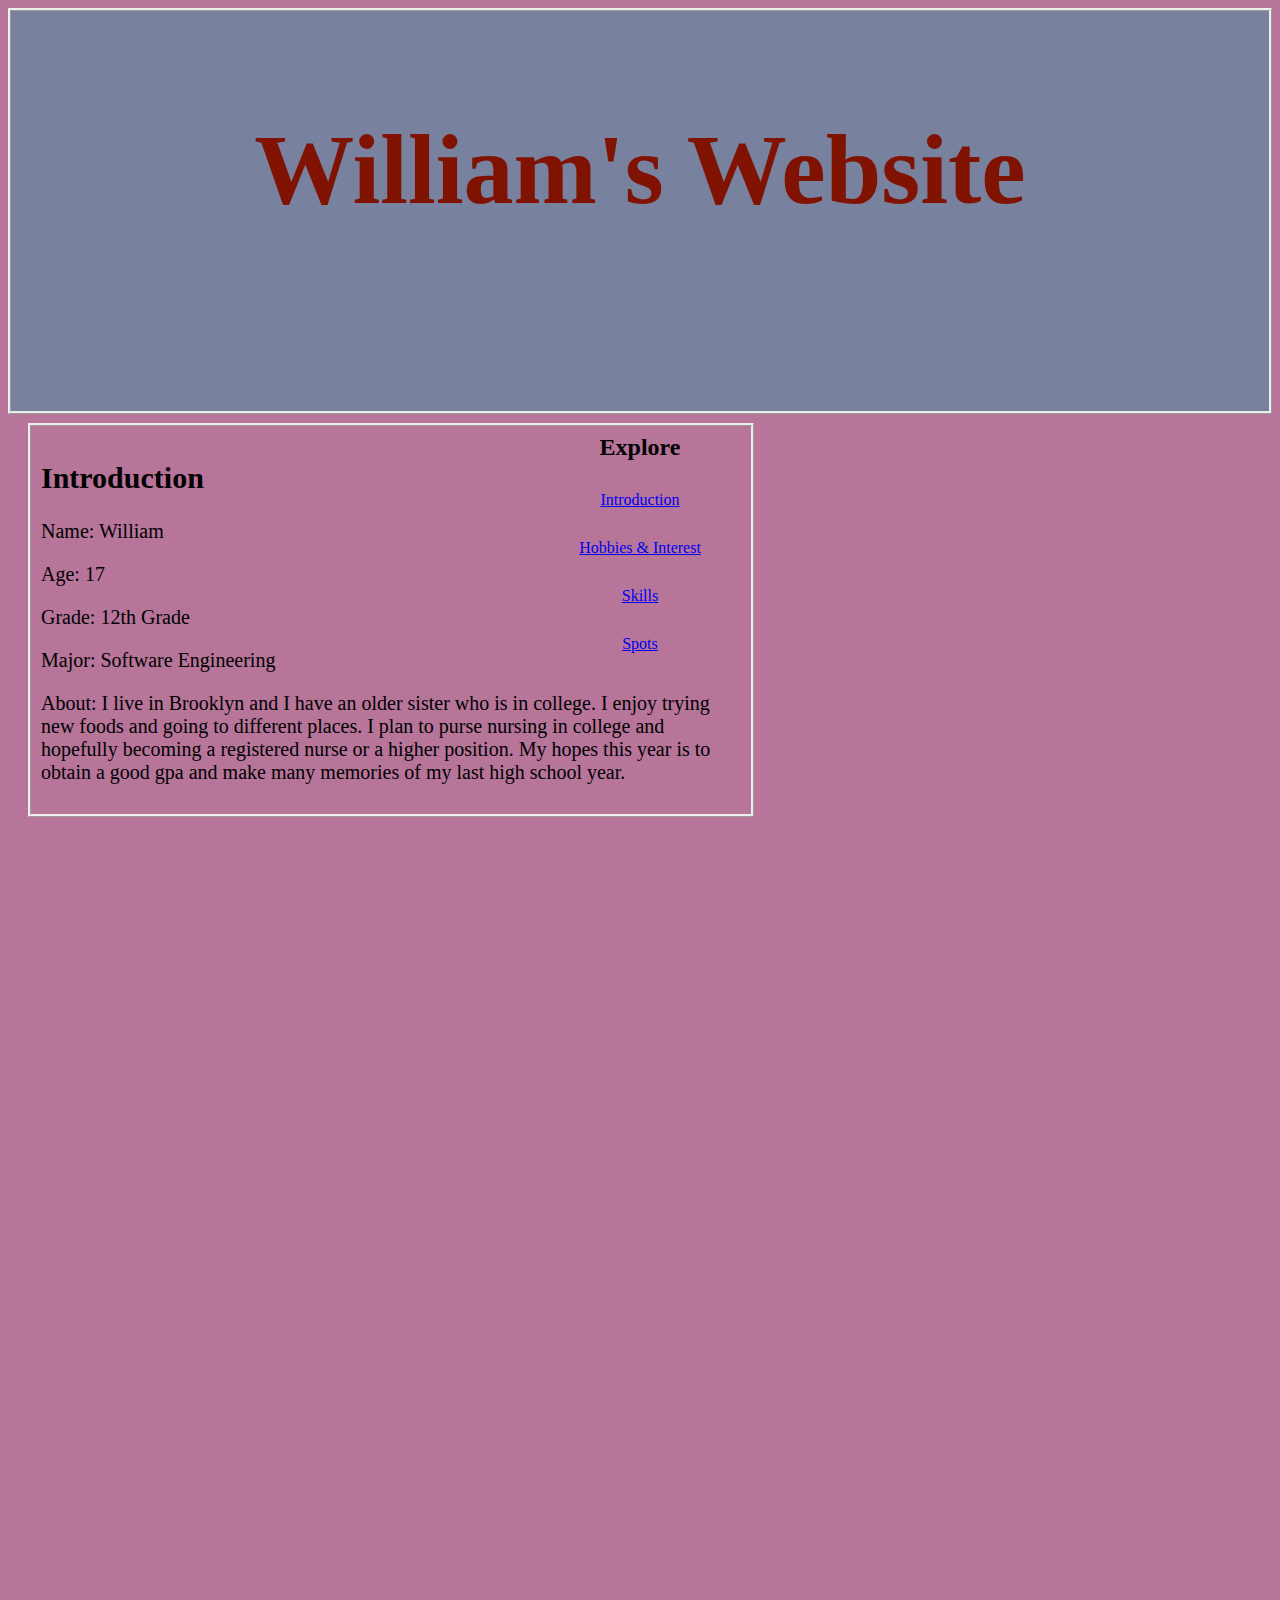
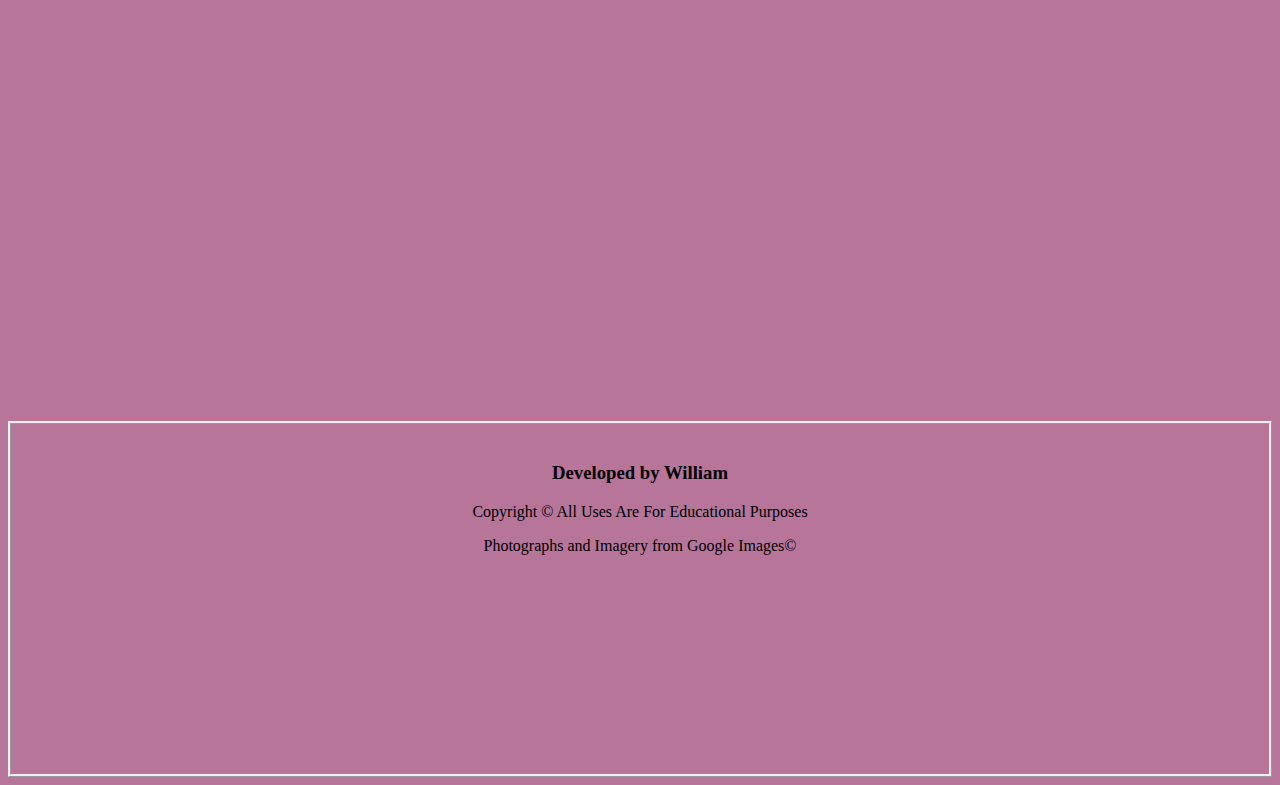
<file: index.html>
<!DOCTYPE html>
<html lang="en">
<head>
    <meta charset="UTF-8">
    <meta http-equiv="X-UA-Compatible" content="IE=edge">
    <meta name="viewport" content="width=device-width, initial-scale=1.0">
    <title>William's Website</title>
    <link rel="stylesheet" href="style.css">
</head>
<body>
    <header>
        <h1>William's Website</h1>
    </header>

    <!-- first page -->
    <main>
        <nav>
          <h2 id="explore-title"> Explore </h2>
          <p id="intro-explore"> <a href="index.html"> Introduction </a> </p>
          <p id="hob-explore"> <a href="favorites.html"> Hobbies & Interest </a> </p>
          <p id="skill-explore"> <a href="skills.html"> Skills </a> </p>
          <p id="spot-explore"> <a href="spots.html"> Spots </a> </p>
    
        </nav>
        <div class="main-text">
          <h2> Introduction </h2>
          <article>
            <p> Name: William </p>
            <p> Age: 17 </p>
            <p> Grade: 12th Grade</p>
            <p> Major: Software Engineering</p>
            <p> About: I live in Brooklyn and I have an older sister who is in college. I enjoy trying new foods and going to different places. I plan to purse nursing in college and hopefully becoming a registered nurse or a higher position. My hopes this year is to obtain a good gpa and make many memories of my last high school year. </p>
        </div>
        <img
          src="nurse.png"
          alt="nurse" class="nurse-image"></img>
        </article>
      </main>
      <!-- Footer -->
  <footer>
    <div class="copyright-info">
      <h3>Developed by William</h3>
      <p> Copyright &copy; All Uses Are For Educational Purposes</p>
      <p> Photographs and Imagery from Google Images&copy; </p>
  </footer>
</body>
</html>
</file>
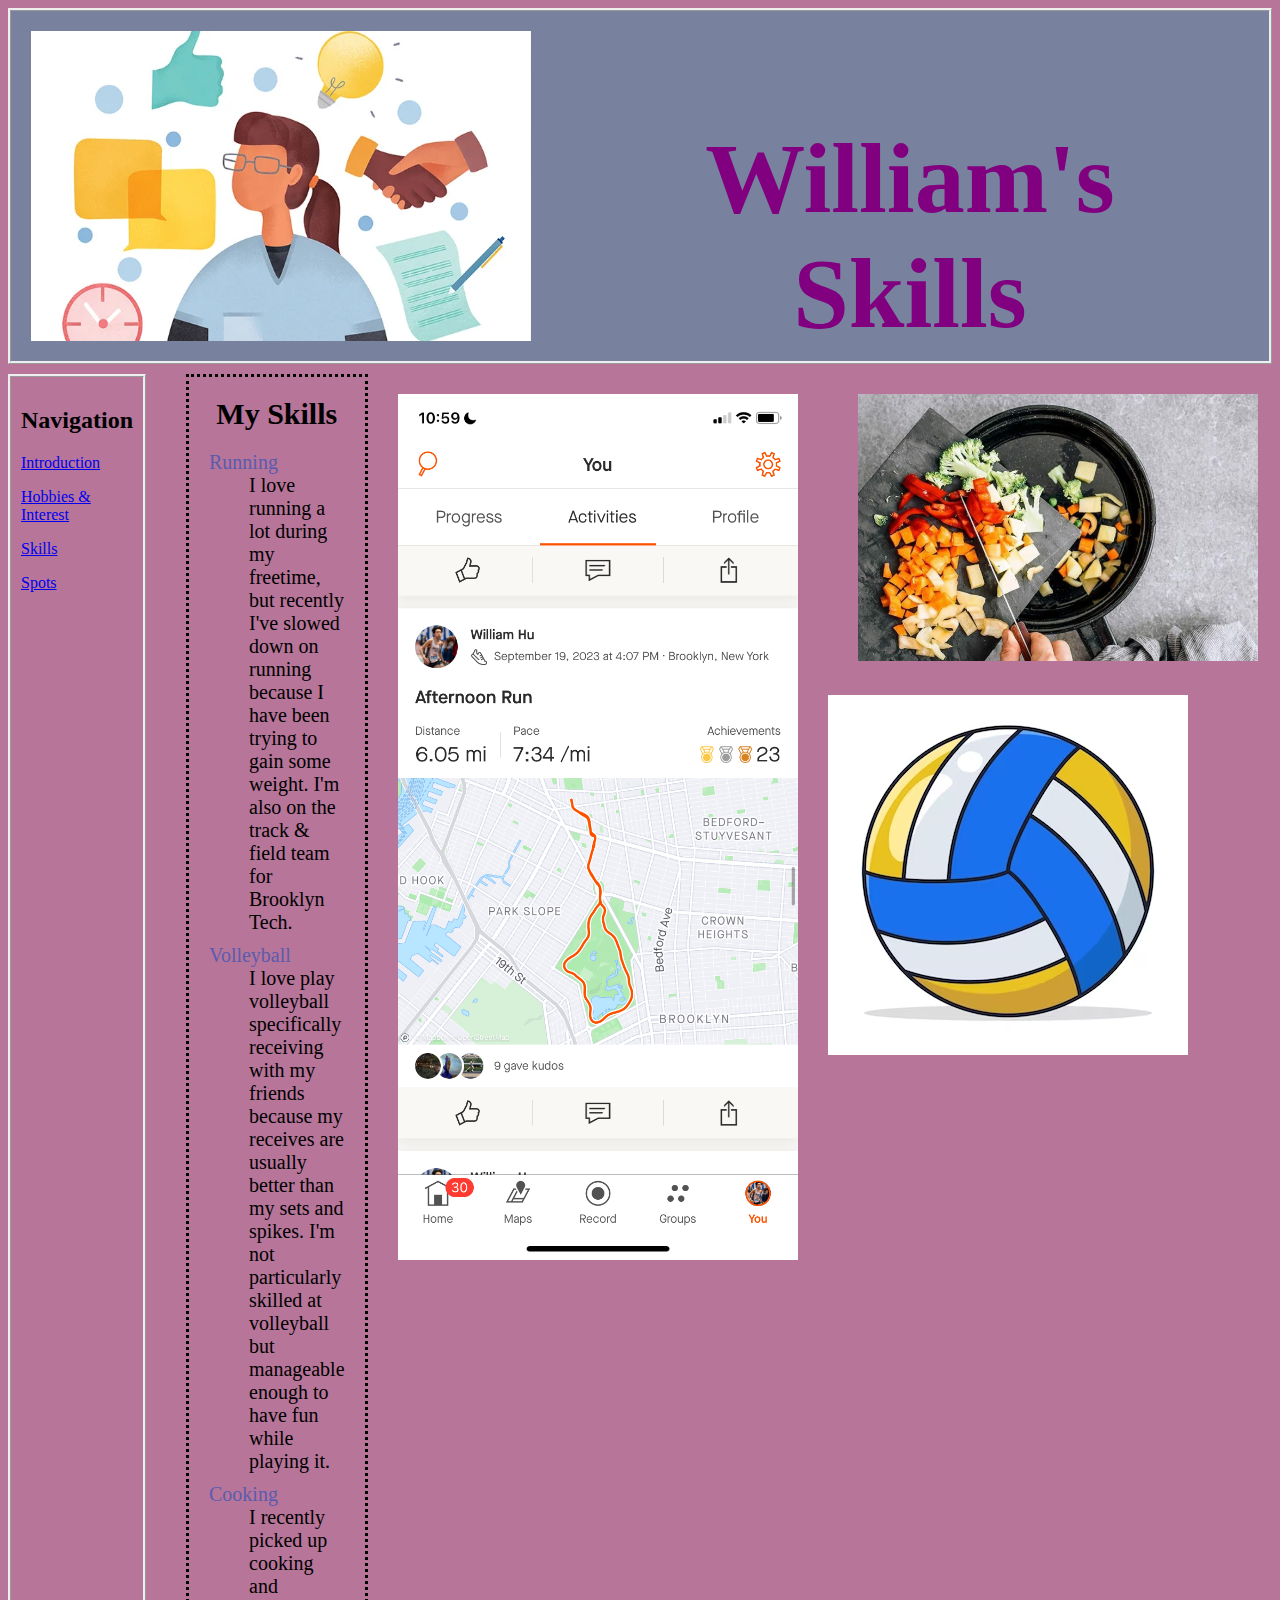
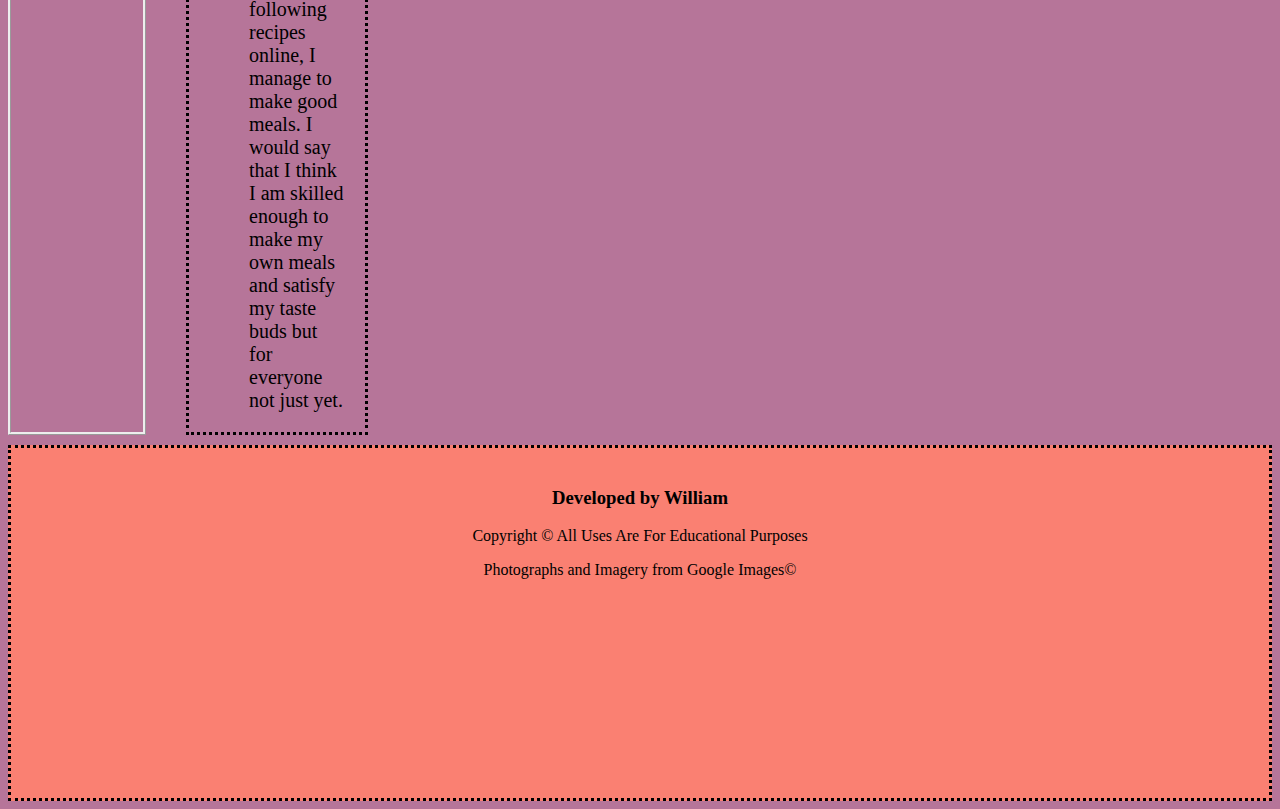
<file: skills.html>
<!DOCTYPE html>
<html lang="en">

<head>
  <meta charset="UTF-8">
  <meta http-equiv="X-UA-Compatible" content="IE=edge">
  <meta name="viewport" content="width=device-width, initial-scale=1.0">
  <title>Skills</title>
  <link rel="stylesheet" href="skill.css">
</head>

<body>
  <!-- Title section -->
  <header>
    <img src="soft-skills-feature.webp" alt="Skills Photo" class="skills-photo"> </img>
    <h1>
      William's Skills
    </h1>
  </header>

  <!-- Main -->
  <main>
    <nav>
      <h2 id="explore-title"> Navigation </h2>
      <p id="intro-explore"> <a href="index.html"> Introduction </a> </p>
      <p id="hob-explore"> <a href="favorites.html"> Hobbies & Interest </a> </p>
      <p id="skill-explore"> <a href="skills.html"> Skills </a> </p>
      <p id="spot-explore"> <a href="spots.html"> Spots </a> </p>
    </nav>

    <div class = "main-body-txt">
      <h3 id = "my-skills-txt"> My Skills </h3>
      <dl>
        <dt>Running</dt>
        <dd>I love running a lot during my freetime, but recently I've slowed down on running because I have been trying to gain some weight. I'm also on the track & field team for Brooklyn Tech.</dd>
        <dt>Volleyball</dt>
        <dd>I love play volleyball specifically receiving with my friends because my receives are usually better than my sets and spikes. I'm not particularly skilled at volleyball but manageable enough to have fun while playing it. </dd>
        <dt>Cooking</dt>
        <dd>I recently picked up cooking and following recipes online, I manage to make good meals. I would say that I think I am skilled enough to make my own meals and satisfy my taste buds but for everyone not just yet.</dd>
      </dl>
    </div>
    <div>
        <img src= "run.png.png" alt = "run pic" class = "run-pic"></img>
    </div>
    <div>
        <img src= "Cook-Without-Oil-Featured-Image-735x491.jpg" alt = "cook pic" class = "cook-pic"></img>
        <img src= "volleyball-sports-ball_78370-346.avif" alt = "volleyball pic" class = "volleyball-pic"></img>
    </div>
  </main>

  <!-- The bottom with contacts and copyright info -->
  <footer>

    <div class="copyright-info">
      <h3>Developed by William</h3>
      <p> Copyright &copy; All Uses Are For Educational Purposes</p>
      <p> Photographs and Imagery from Google Images&copy; </p>
  </footer>
</body>

</html>
</file>
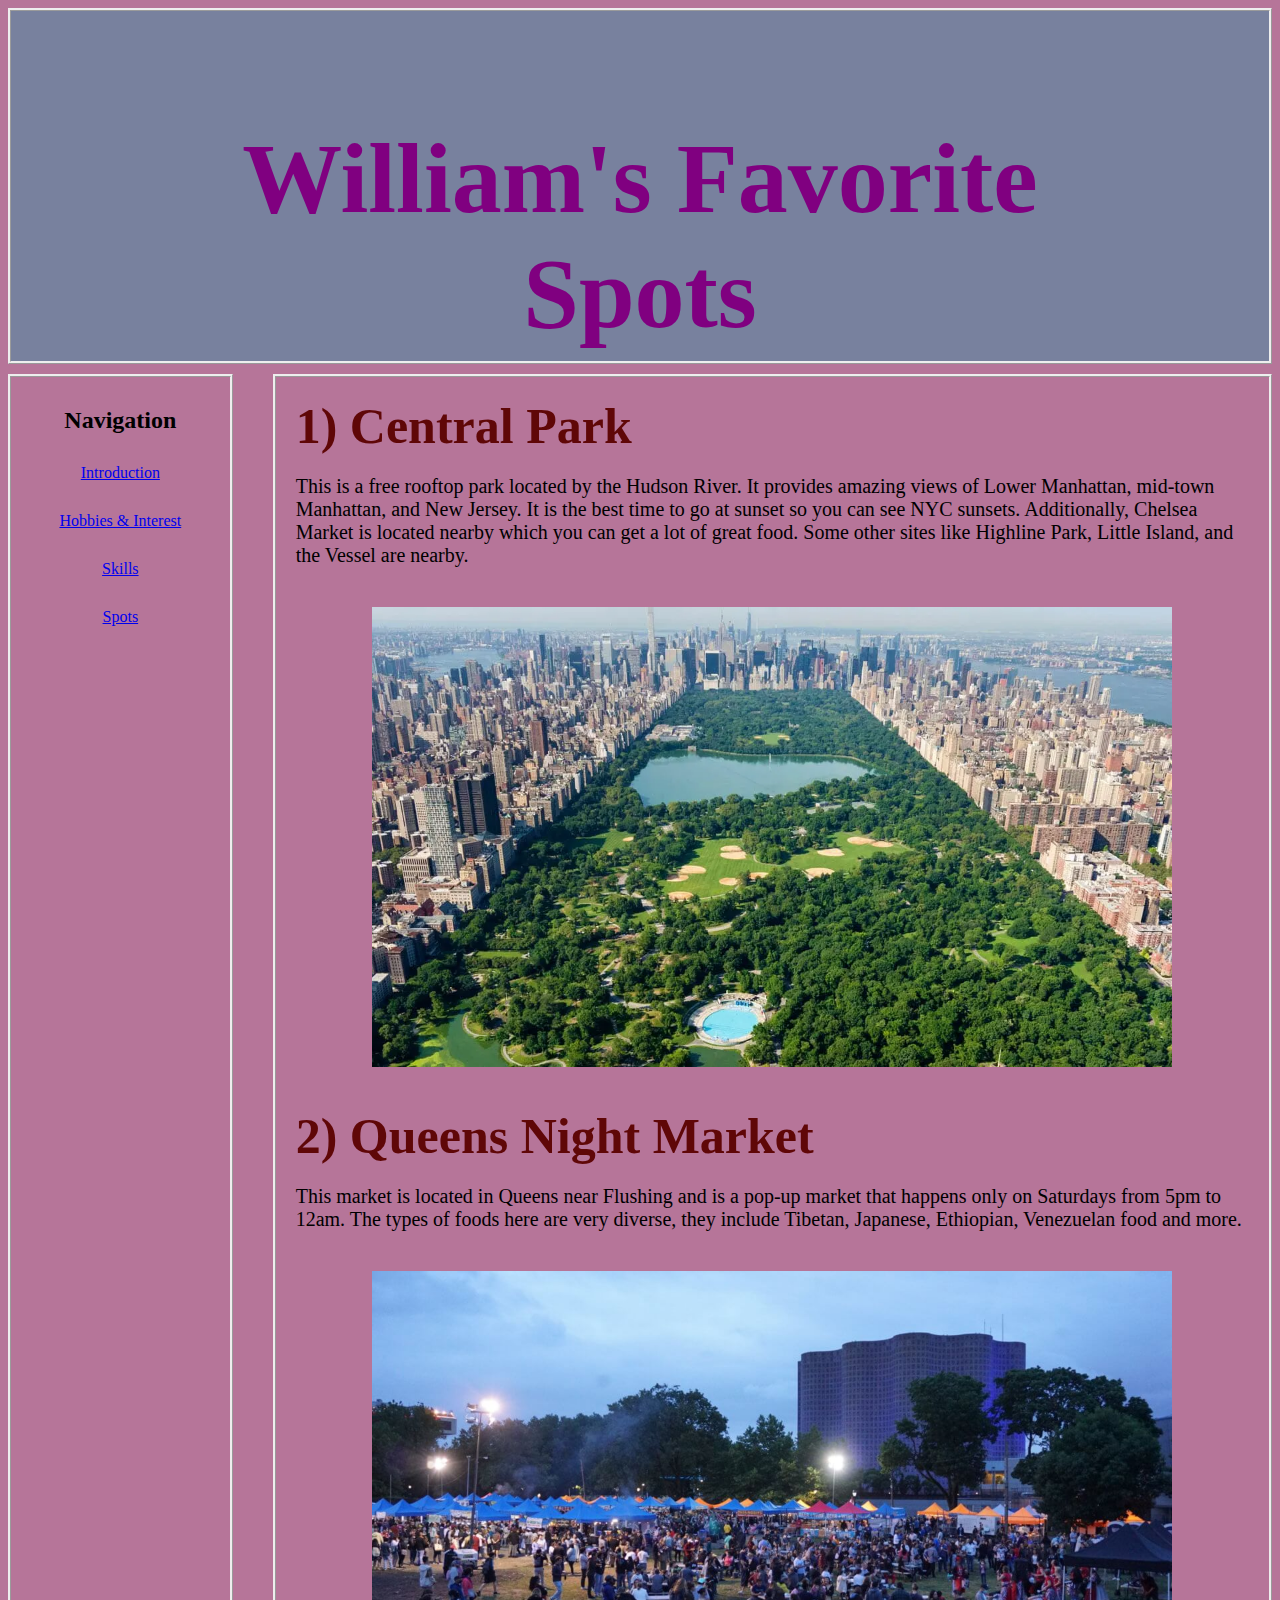
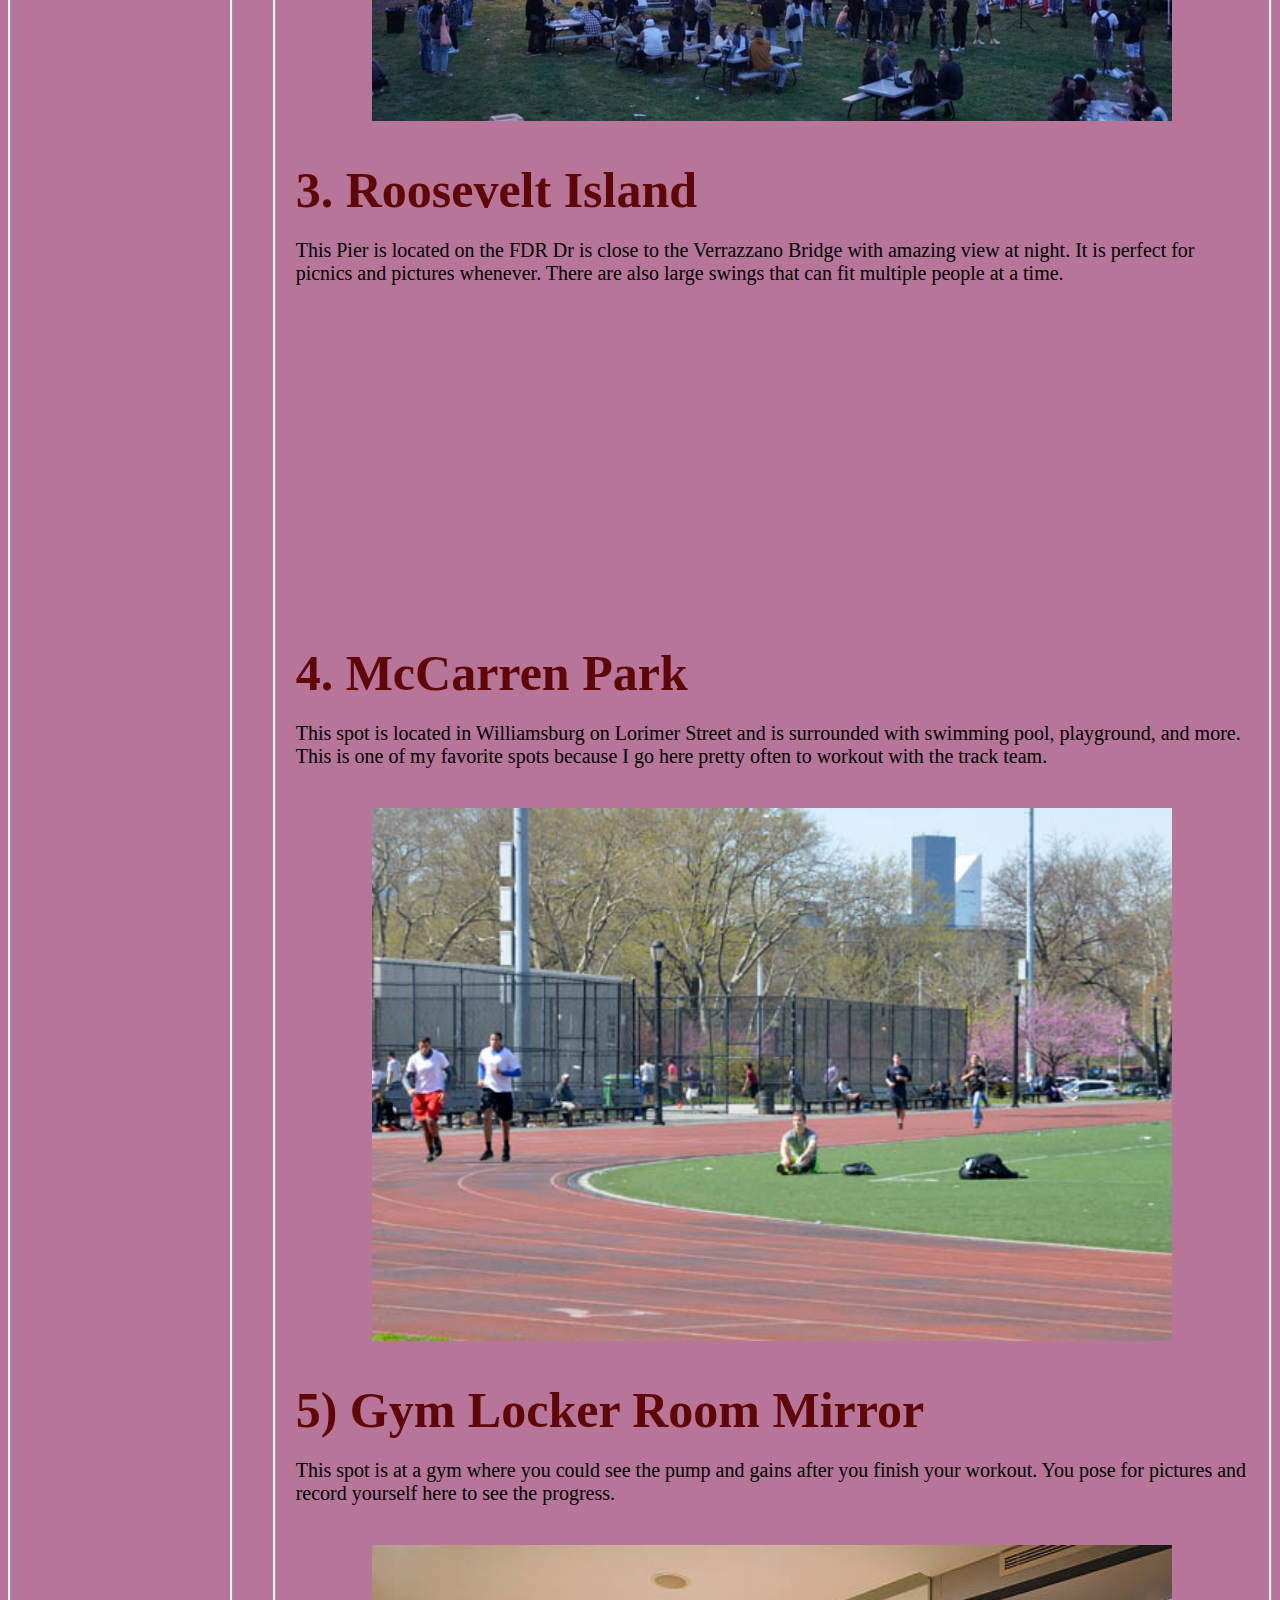
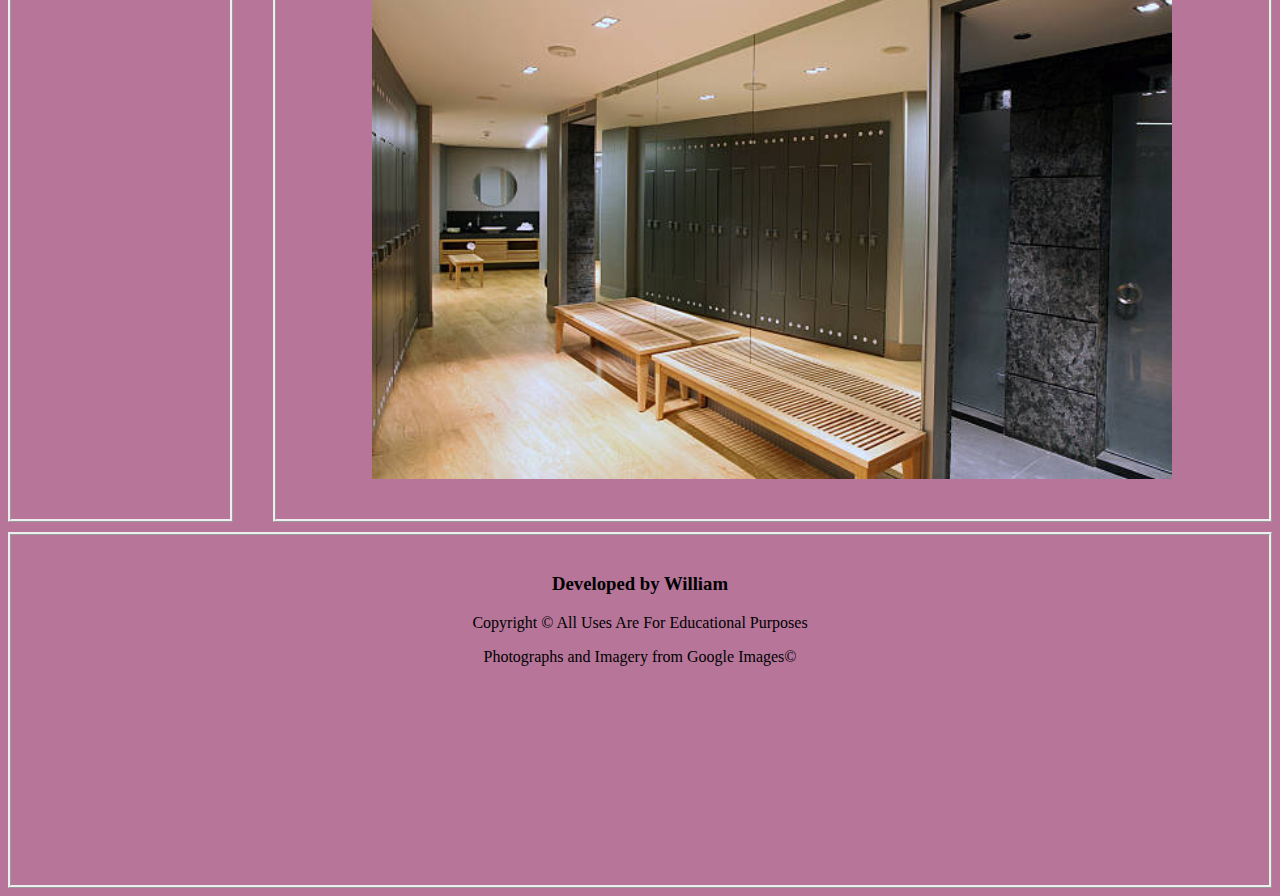
<file: spots.html>
<!DOCTYPE html>
<html lang="en">

<head>
  <meta charset="UTF-8">
  <meta http-equiv="X-UA-Compatible" content="IE=edge">
  <meta name="viewport" content="width=device-width, initial-scale=1.0">
  <title>Spots</title>
  <link rel="stylesheet" href="spot.css">
</head>

<body>
  <!-- Header -->
  <header>
    <h1>
      William's Favorite Spots
    </h1>
  </header>

  <!-- Main -->
  <main>
    <nav>
      <h2 id="nav-title"> Navigation </h2>
      <p id="intro-nav"> <a href="index.html"> Introduction </a> </p>
      <p id="hob-nav"> <a href="favorites.html"> Hobbies & Interest </a> </p>
      <p id="skill-nav"> <a href="skills.html"> Skills </a> </p>
      <p id="spot-nav"> <a href="spots.html"> Spots </a> </p>
    </nav>
    <div class="main-body">
      <dl>
        <dt>1) Central Park</dt>
        <dd>This is a free rooftop park located by the Hudson River. It provides amazing views of Lower Manhattan,
          mid-town Manhattan, and New Jersey. It is the best time to go at sunset so you can see NYC sunsets.
          Additionally, Chelsea Market is located nearby which you can get a lot of great food. Some other sites like
          Highline Park, Little Island, and the Vessel are nearby. </dd>
        <img
          src="centralpark.webp"
          alt="CentralPark" class="spotpic"> </img>
        <dt>2) Queens Night Market </dt>
        <dd>This market is located in Queens near Flushing and is a pop-up market that happens only on Saturdays from 5pm to 12am. The types of foods here are very diverse, they include Tibetan, Japanese, Ethiopian, Venezuelan food and more. </dd>
        <img
          src="Queens-Night-Market-1-1200x675.jpg"
          alt="Queensnightmarket" class="spotpic"> </img>
      </dl>
      <dt>3. Roosevelt Island</dt>
      <dd>This Pier is located on the FDR Dr is close to the Verrazzano Bridge with amazing view at night. It is perfect for picnics and pictures whenever. There are also large swings that can fit multiple people at a time. </dd>
        <iframe width="560" height="315" src="https://www.youtube.com/embed/Dzddn2GCWao?si=tV8UszSU1zjvw209" title="YouTube video player" frameborder="0" allow="accelerometer; autoplay; clipboard-write; encrypted-media; gyroscope; picture-in-picture; web-share" allowfullscreen></iframe>
      <dt>4. McCarren Park</dt>
      <dd>This spot is located in Williamsburg on Lorimer Street and is surrounded with swimming pool, playground, and more. This is one of my favorite spots because I go here pretty often to workout with the track team. </dd>
      <img src="Mccaren.jpg" alt="Mccarren"
        class="spotpic"> </img>
      <dt>5) Gym Locker Room Mirror </dt>
      <dd>This spot is at a gym where you could see the pump and gains after you finish your workout. You pose for pictures and record yourself here to see the progress. </dd>
      <img src="gym mirror.jpg"
        alt="gym mirror" class="spotpic"> </img>
    </div>


  </main>

  <!-- Footer -->
  <footer>

    <div class="copyright-info">
      <h3>Developed by William</h3>
      <p> Copyright &copy; All Uses Are For Educational Purposes</p>
      <p> Photographs and Imagery from Google Images&copy; </p>
  </footer>
</body>

</html>
</file>
<file: style.css>
/* Whole page */
body {
    background-color: rgb(182, 117, 153);
}

/* Header */
header {
    background-color: rgb(120, 129, 158);
    border-style: ridge;
    height: 400px;
    display: block;
}
h1 {
    color : rgb(128, 19, 0);
    text-align: center;
    font-family: Calibri;
    font-size: 100px;
    margin: 100px;
    padding: 1px;
}


/*Main*/
main{
  display: block;
}
.main-text {
  border-style: ridge;
  width: 700px;
  margin: 20px;
  padding: 10px;
  margin-top: -250px;
  font-size: 20px;
}
.nurse-image {
  width: 400px;
  height: auto;
  margin: 1200px;
  padding: 10px;
  margin-top: -450px;
}

/*Explore*/
explore{
  margin-top: 10px;
  margin-right: 40px;
  padding: 10px;
  border-style: dotted;
  width: 200px;
}
#explore-title {
    text-align: center;
}
#intro-explore {
  margin: 10px;
  padding: 10px;
  text-align: center;
}
#hob-explore {
  margin: 10px;
  padding: 10px;
  text-align: center;
}
#skill-explore {
  margin: 10px;
  padding: 10px;
  text-align: center;
}
#spot-explore {
  margin: 10px;
  padding: 10px;
  text-align: center;
}
  /*Footer*/
  footer {
    margin-top: 10px;
    background-color: rgb(182, 117, 153);
    border-style: ridge;
    height: 350px;
    display: flex;
  }
  .copyright-info {
    text-align: center;
    display: block; /*makes it into a block format*/
    margin-left: auto;
    margin-right: auto;
    margin-top: 20px;
  }
</file>
<file: skill.css>
/* Whole page */
body {
    background-color: rgb(182, 117, 153);
  }
  
  /* Header */
  header {
    background-color: rgb(120, 129, 158);
    border-style: ridge;
    height: 350px;
    display: flex;
  }
  
  .skills-photo {
    margin: 10px;
    padding: 10px;
    width: 500px;
    height: auto;
  }
  
  h1 {
    color: purple;
    text-align: center;
    font-family: Calibri;
    font-size: 100px;
    margin: 100px;
    padding: 10px;
  }
  
  /*Main*/
  main {
    display: flex;
  }
  
  /*Navigation*/
  nav {
    margin-top: 10px;
    margin-right: 40px;
    padding: 10px;
    border-style: ridge;
    width: 200px;
  }
  
  #nav-title {
    text-align: center;
  }
  
  #intro-nav {
    margin: 10px;
    padding: 10px;
    text-align: center;
  }
  
  #hob-nav {
    margin: 10px;
    padding: 10px;
    text-align: center;
  }
  
  #skill-nav {
    margin: 10px;
    padding: 10px;
    text-align: center;
  }
  
  #spot-nav {
    margin: 10px;
    padding: 10px;
    text-align: center;
  }
  
  .mag-img {
    width: 100px;
    height: auto;
    margin: 10px;
    padding: 10px;
  }
  
  .main-body-txt {
    width: 700px;
    border-style: dotted;
    margin-top: 10px;
  }
  
  #my-skills-txt {
    font-size: 30px;
    margin: 20px;
    text-align: center;
  }
  
  dl {
    margin: 20px;
    font-size: 20px;
  }
  
  dt {
    color: #5b5bae;
    margin-top: 10px;
  }
  
  /*Footer*/
  footer {
    margin-top: 10px;
    background-color: salmon;
    border-style: dotted;
    height: 350px;
    display: flex;
  }
  
  .copyright-info {
    text-align: center;
    display: block;
    /*makes it into a block format*/
    margin-left: auto;
    margin-right: auto;
    margin-top: 20px;
  }
  
  .run-pic {
    width: 400px;
    height: auto;
    margin: 30px;
  }
  
  .cook-pic {
    width: 400px;
    height: auto;
    margin: 30px;
  }
</file>
<file: spot.css>
/* Whole page */
body {
    background-color: rgb(182, 117, 153);
  }
  
  /* Header */
  header {
    background-color: rgb(120, 129, 158);
    border-style: ridge;
    height: 350px;
    display: flex;
  }
  
  h1 {
    color: purple;
    text-align: center;
    font-family: Calibri;
    font-size: 100px;
    margin: 100px;
    padding: 10px;
  }
  .nyc-night {
    margin: 10px;
    padding: 10px;
    width: 500px;
    height: auto;
  }
  
  /*Main*/
  main {
    display: flex;
  }
  .main-body {
    margin-top: 10px;
    border-style: ridge;
    width: 1000px;
  }
  #intro-para {
    font-size: 20px;
    margin: 20px;
  }
  dt {
    font-size: 50px;
    font-weight: 700;
    margin: 20px;
    color: #5f0707;
  }
  dd {
    font-size: 20px;
    margin: 20px;
  }
  .spotpic {
    width: 800px;
    height: auto;
    display: block;
    margin-right: auto;
    margin-left: auto;
    margin-top: 40px;
    margin-bottom: 40px;
  }
  #short {
    font-size: 30px;
    margin: 10px;
  }
  input {
    margin: 20px;
  }
  label {
    font-size: 20px;
  }
  
  /*Navigation*/
  nav{
    margin-top: 10px;
    margin-right: 40px;
    padding: 10px;
    border-style: ridge;
    width: 200px;
  }
  #nav-title {
    text-align: center;
  }
  #intro-nav {
    margin: 10px;
    padding: 10px;
    text-align: center;
  }
  #hob-nav {
    margin: 10px;
    padding: 10px;
    text-align: center;
  }
  #skill-nav {
    margin: 10px;
    padding: 10px;
    text-align: center;
  }
  #spot-nav {
    margin: 10px;
    padding: 10px;
    text-align: center;
  }
  .mag-img {
    width: 100px;
    height: auto;
    margin: 10px;
    padding: 10px;
  }
  
  /*Footer*/
  footer {
    margin-top: 10px;
    background-color: rgb(182, 117, 153);
    border-style: ridge;
    height: 350px;
    display: flex;
  }
  .copyright-info {
    text-align: center;
    display: block; /*makes it into a block format*/
    margin-left: auto;
    margin-right: auto;
    margin-top: 20px;
  }
</file>
